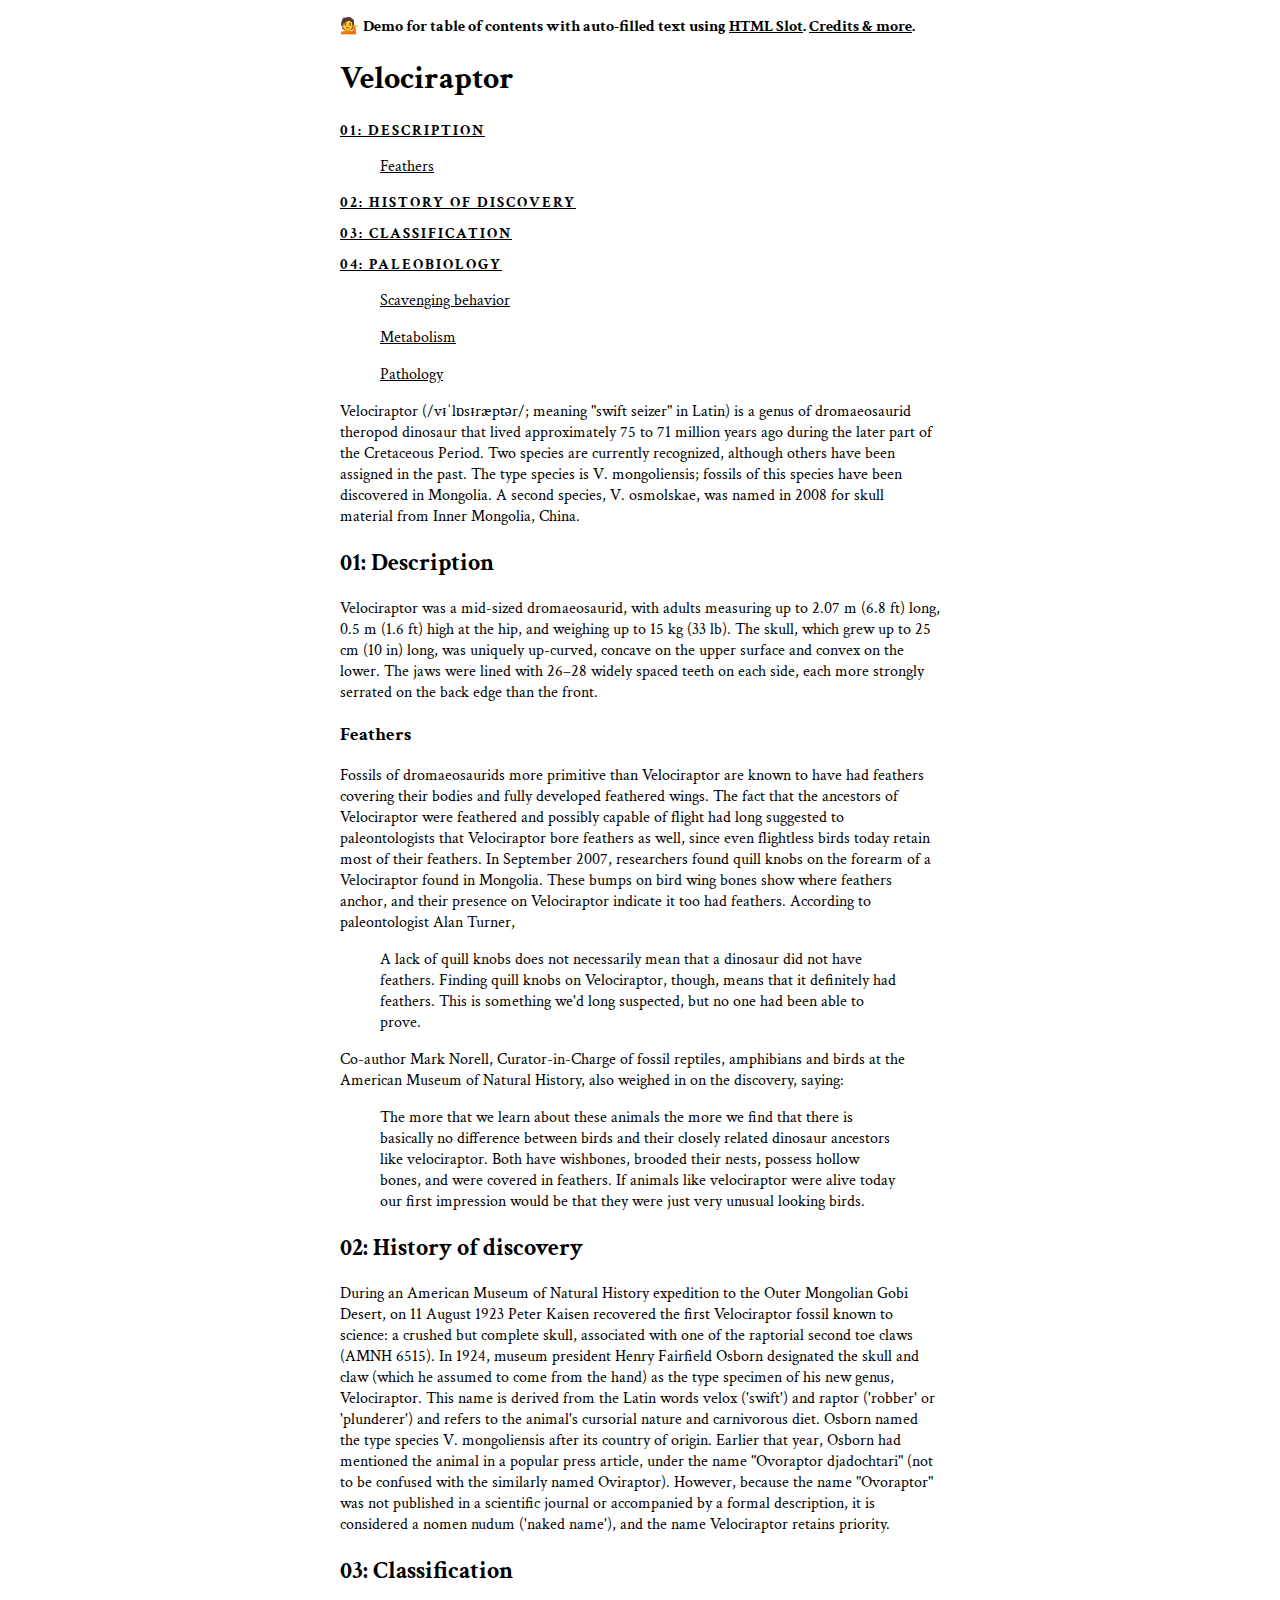
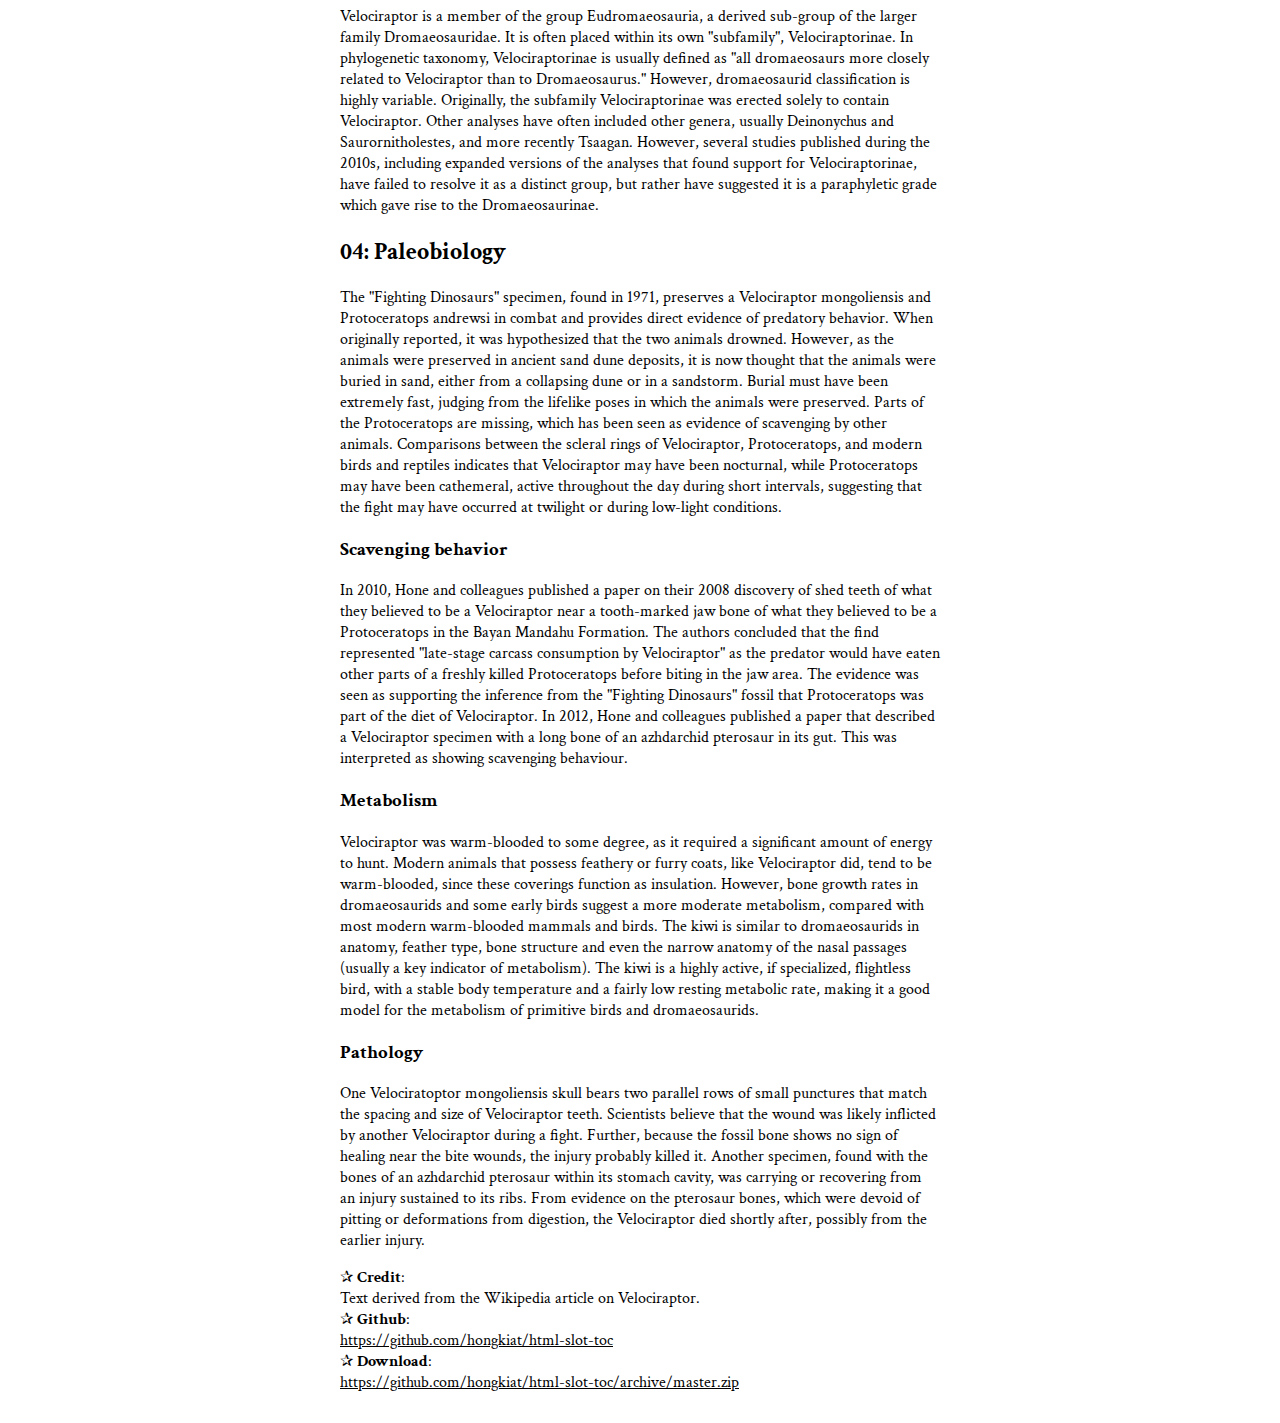
<file: frontend/TOC/index.html>
<!doctype html>
<html lang='en'>
<head>
	<!-- <link rel='stylesheet' href='style.css'> -->
	<link rel="shortcut icon" href="http://bit.ly/ghfavicon" width=32px>
	<link href="https://fonts.googleapis.com/css?family=Crimson+Text" rel="stylesheet">
	<title>Auto-filled TOC using HTML Slot | @rpsthecoder, Github</title>
<style>
@media (min-width: 610px) {
        body {
                width: 600px;
        }
}
@media (max-width: 610px) {
        body {
                width: 80%;
        }
}
html {
        font-family: 'Crimson Text', serif;
}
body {
        margin: auto;
}
a:link{
        color: inherit;
}
footer{
        margin-bottom: 30px;
}
article{
        counter-reset: heading;
}
article h2::before{
        counter-increment: heading;
        content: '0'counter(heading)': ';
}
#toc h2 {
        text-transform: uppercase;
        font-size: 11pt;
        letter-spacing: 2px;
}
#toc h3 {
        font-weight: normal;
        font-size: inherit;
}
</style>
</head>
<body>
<p><b>💁 Demo for table of contents with auto-filled text using <a href='https://www.w3.org/TR/shadow-dom/' target="_blank">HTML Slot</a>. <a href='#footer'>Credits &amp; more</a>.</b></p>	
<h1>Velociraptor</h1>	
<div id='toc'></div>	
<article>
	<p>Velociraptor (/vᵻˈlɒsᵻræptər/; meaning "swift seizer" in Latin) is a genus of dromaeosaurid theropod dinosaur that lived approximately 75 to 71 million years ago during the later part of the Cretaceous Period. Two species are currently recognized, although others have been assigned in the past. The type species is V. mongoliensis; fossils of this species have been discovered in Mongolia. A second species, V. osmolskae, was named in 2008 for skull material from Inner Mongolia, China.</p>
	
	<h2 id='h-1' slot='h-1'>Description</h2>
	<p>Velociraptor was a mid-sized dromaeosaurid, with adults measuring up to 2.07 m (6.8 ft) long, 0.5 m (1.6 ft) high at the hip, and weighing up to 15 kg (33 lb). The skull, which grew up to 25 cm (10 in) long, was uniquely up-curved, concave on the upper surface and convex on the lower. The jaws were lined with 26–28 widely spaced teeth on each side, each more strongly serrated on the back edge than the front.</p>

	<h3 id='sh-1-1' slot='sh-1-1'>Feathers</h3>
	<p>Fossils of dromaeosaurids more primitive than Velociraptor are known to have had feathers covering their bodies and fully developed feathered wings. The fact that the ancestors of Velociraptor were feathered and possibly capable of flight had long suggested to paleontologists that Velociraptor bore feathers as well, since even flightless birds today retain most of their feathers. In September 2007, researchers found quill knobs on the forearm of a Velociraptor found in Mongolia. These bumps on bird wing bones show where feathers anchor, and their presence on Velociraptor indicate it too had feathers. According to paleontologist Alan Turner,</p>
	<blockquote>A lack of quill knobs does not necessarily mean that a dinosaur did not have feathers. Finding quill knobs on Velociraptor, though, means that it definitely had feathers. This is something we'd long suspected, but no one had been able to prove.</blockquote>
	<p>Co-author Mark Norell, Curator-in-Charge of fossil reptiles, amphibians and birds at the American Museum of Natural History, also weighed in on the discovery, saying:</p>

	<blockquote>The more that we learn about these animals the more we find that there is basically no difference between birds and their closely related dinosaur ancestors like velociraptor. Both have wishbones, brooded their nests, possess hollow bones, and were covered in feathers. If animals like velociraptor were alive today our first impression would be that they were just very unusual looking birds.</blockquote >

	<h2 id='h-2' slot='h-2'>History of discovery</h2>
	<p>During an American Museum of Natural History expedition to the Outer Mongolian Gobi Desert, on 11 August 1923 Peter Kaisen recovered the first Velociraptor fossil known to science: a crushed but complete skull, associated with one of the raptorial second toe claws (AMNH 6515). In 1924, museum president Henry Fairfield Osborn designated the skull and claw (which he assumed to come from the hand) as the type specimen of his new genus, Velociraptor. This name is derived from the Latin words velox ('swift') and raptor ('robber' or 'plunderer') and refers to the animal's cursorial nature and carnivorous diet. Osborn named the type species V. mongoliensis after its country of origin. Earlier that year, Osborn had mentioned the animal in a popular press article, under the name "Ovoraptor djadochtari" (not to be confused with the similarly named Oviraptor). However, because the name "Ovoraptor" was not published in a scientific journal or accompanied by a formal description, it is considered a nomen nudum ('naked name'), and the name Velociraptor retains priority.</p>

	<h2 id='h-3' slot='h-3'>Classification</h2>
	<p>Velociraptor is a member of the group Eudromaeosauria, a derived sub-group of the larger family Dromaeosauridae. It is often placed within its own "subfamily", Velociraptorinae. In phylogenetic taxonomy, Velociraptorinae is usually defined as "all dromaeosaurs more closely related to Velociraptor than to Dromaeosaurus." However, dromaeosaurid classification is highly variable. Originally, the subfamily Velociraptorinae was erected solely to contain Velociraptor. Other analyses have often included other genera, usually Deinonychus and Saurornitholestes, and more recently Tsaagan. However, several studies published during the 2010s, including expanded versions of the analyses that found support for Velociraptorinae, have failed to resolve it as a distinct group, but rather have suggested it is a paraphyletic grade which gave rise to the Dromaeosaurinae.</p>

	<h2 id='h-4' slot='h-4'>Paleobiology</h2>
	<p>The "Fighting Dinosaurs" specimen, found in 1971, preserves a Velociraptor mongoliensis and Protoceratops andrewsi in combat and provides direct evidence of predatory behavior. When originally reported, it was hypothesized that the two animals drowned. However, as the animals were preserved in ancient sand dune deposits, it is now thought that the animals were buried in sand, either from a collapsing dune or in a sandstorm. Burial must have been extremely fast, judging from the lifelike poses in which the animals were preserved. Parts of the Protoceratops are missing, which has been seen as evidence of scavenging by other animals. Comparisons between the scleral rings of Velociraptor, Protoceratops, and modern birds and reptiles indicates that Velociraptor may have been nocturnal, while Protoceratops may have been cathemeral, active throughout the day during short intervals, suggesting that the fight may have occurred at twilight or during low-light conditions.</p>

	<h3 id='sh-4-1' slot='sh-4-1'>Scavenging behavior</h3>
	<p>In 2010, Hone and colleagues published a paper on their 2008 discovery of shed teeth of what they believed to be a Velociraptor near a tooth-marked jaw bone of what they believed to be a Protoceratops in the Bayan Mandahu Formation. The authors concluded that the find represented "late-stage carcass consumption by Velociraptor" as the predator would have eaten other parts of a freshly killed Protoceratops before biting in the jaw area. The evidence was seen as supporting the inference from the "Fighting Dinosaurs" fossil that Protoceratops was part of the diet of Velociraptor. In 2012, Hone and colleagues published a paper that described a Velociraptor specimen with a long bone of an azhdarchid pterosaur in its gut. This was interpreted as showing scavenging behaviour.</p>

	<h3 id='sh-4-2' slot='sh-4-2'>Metabolism</h3>
	<p>Velociraptor was warm-blooded to some degree, as it required a significant amount of energy to hunt. Modern animals that possess feathery or furry coats, like Velociraptor did, tend to be warm-blooded, since these coverings function as insulation. However, bone growth rates in dromaeosaurids and some early birds suggest a more moderate metabolism, compared with most modern warm-blooded mammals and birds. The kiwi is similar to dromaeosaurids in anatomy, feather type, bone structure and even the narrow anatomy of the nasal passages (usually a key indicator of metabolism). The kiwi is a highly active, if specialized, flightless bird, with a stable body temperature and a fairly low resting metabolic rate, making it a good model for the metabolism of primitive birds and dromaeosaurids.</p>

	<h3 id='sh-4-3' slot='sh-4-3'>Pathology</h3>
	<p>One Velociratoptor mongoliensis skull bears two parallel rows of small punctures that match the spacing and size of Velociraptor teeth. Scientists believe that the wound was likely inflicted by another Velociraptor during a fight. Further, because the fossil bone shows no sign of healing near the bite wounds, the injury probably killed it. Another specimen, found with the bones of an azhdarchid pterosaur within its stomach cavity, was carrying or recovering from an injury sustained to its ribs. From evidence on the pterosaur bones, which were devoid of pitting or deformations from digestion, the Velociraptor died shortly after, possibly from the earlier injury.</p>
</article>
<footer id='footer'>
	✰ <strong>Credit</strong>: <br> Text derived from the Wikipedia article on Velociraptor.<br>
	✰ <strong>Github</strong>: <br> <a href='https://github.com/hongkiat/html-slot-toc' target='_blank'>https://github.com/hongkiat/html-slot-toc</a><br>
	✰ <strong>Download</strong>: <br> <a href='https://github.com/hongkiat/html-slot-toc/archive/master.zip' target='_blank'>https://github.com/hongkiat/html-slot-toc/archive/master.zip</a>
</footer>
<template>
	<ul>
		<li>
			<a href='#h-1'><slot name='h-1'></slot></a>
			<ul>
				<li><a href='#sh-1-1'><slot name='sh-1-1'></slot></a></li>
			</ul>
		</li>
		<li><a href='#h-2'><slot name='h-2'></slot></a></li>
		<li><a href='#h-3'><slot name='h-3'></slot></a></li>
		<li>
			<a href='#h-4'><slot name='h-4'></slot></a>
			<ul>
				<li><a href='#sh-4-1'><slot name='sh-4-1'></slot></a></li>
				<li><a href='#sh-4-2'><slot name='sh-4-2'></slot></a></li>
				<li><a href='#sh-4-3'><slot name='sh-4-3'></slot></a></li>
			</ul>
		</li>
	</ul>
	<style>
		ul{
			list-style: none;
		}
		ul:not(li>ul){
			padding-left: 0;
		}
		a:link {
			color: inherit;
		}
	</style>
</template>
<!-- <script src='script.js'></script> -->
<script type="text/javascript">
	if('name' in document.createElement('slot') && 'attachShadow' in document.createElement('p')) {
		let templateContent = document.querySelector('template').content;
		let article = document.querySelector('article').cloneNode(true);
		article.querySelectorAll('*[id]').forEach((ele)=>{ele.removeAttribute('id')})
		article.attachShadow({  mode: 'closed' }).appendChild(templateContent.cloneNode(true));
		document.querySelector('#toc').appendChild(article);
	}
	else{
		let strong = document.createElement('strong');
		strong.textContent = '⚠️ HTML Slot or Shadow DOM is not supported in your browser. Please try the demo in another browser.';
		strong.style['color'] = 'red';
		document.body.insertBefore(strong, document.querySelector('h1'))
	}
</script>
</body>
</html>
</file>
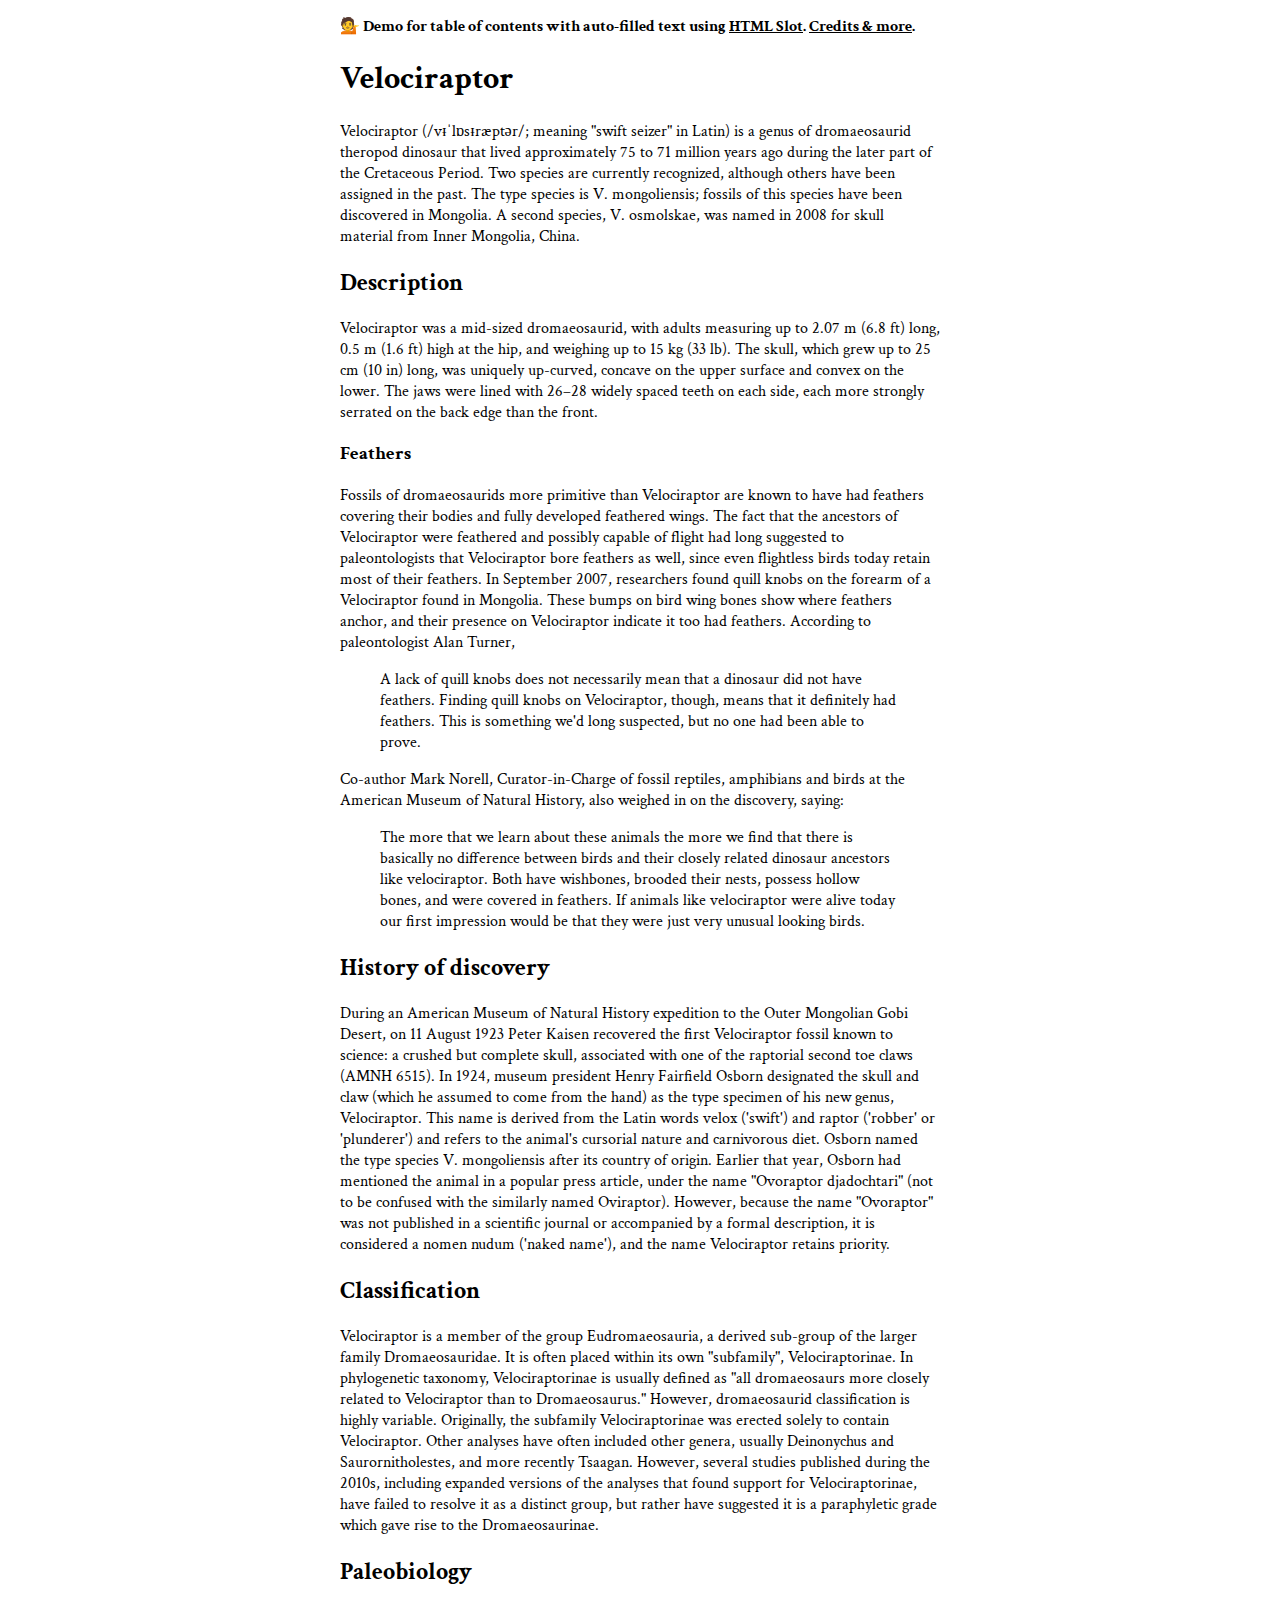
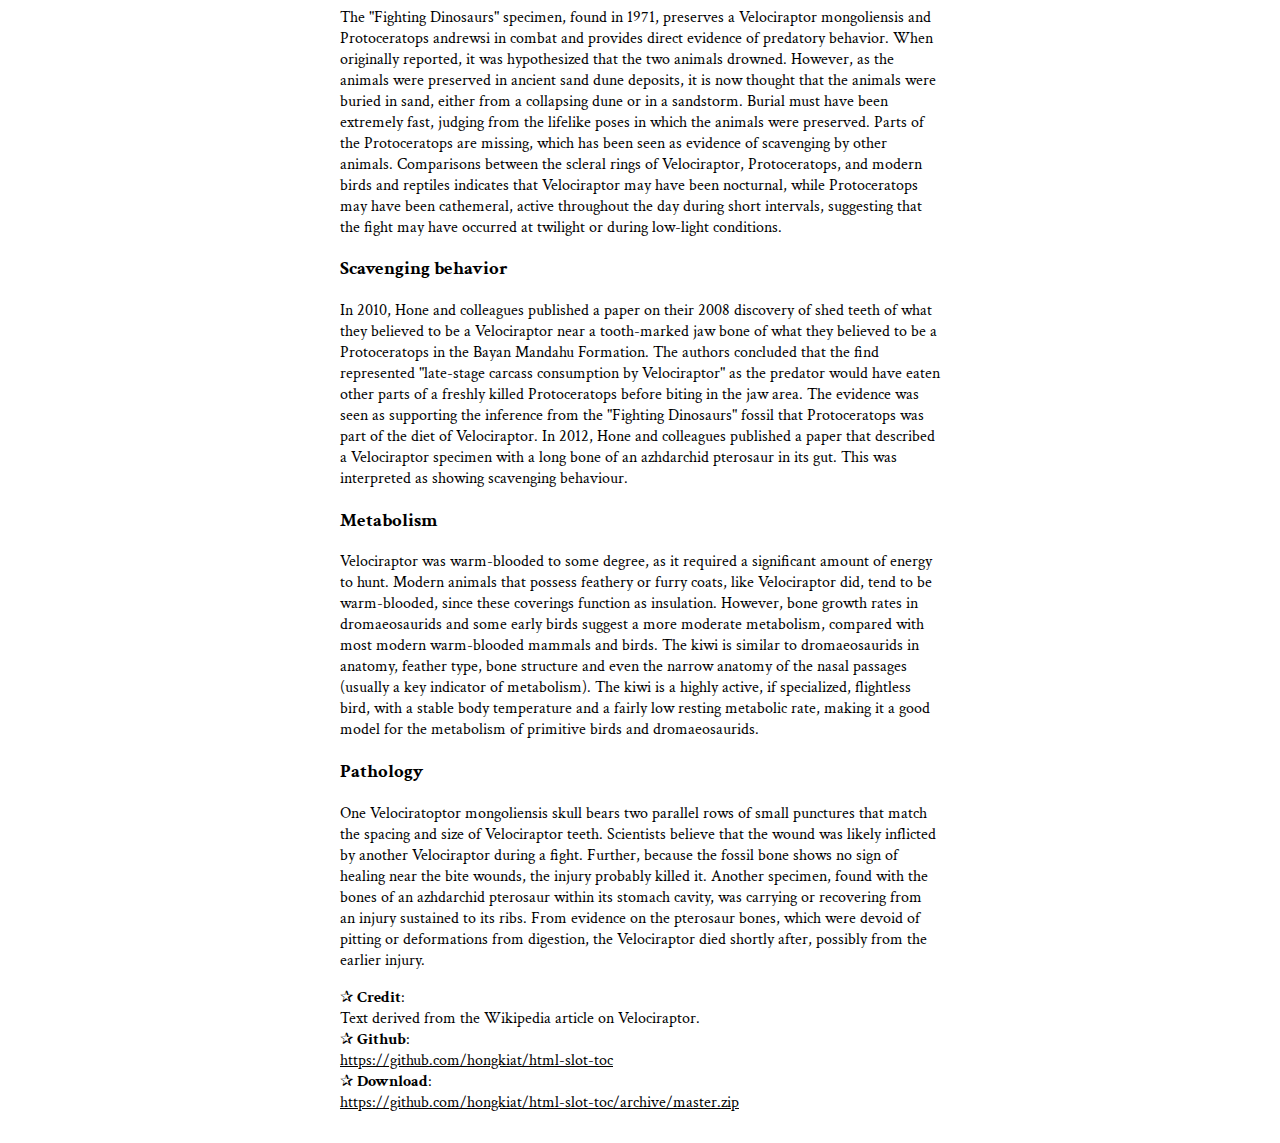
<file: frontend/index_no_toc.html>
<!doctype html>
<html lang='en'>
<head>	
  <link rel="shortcut icon" href="http://bit.ly/ghfavicon" width=32px>
  <link href="https://fonts.googleapis.com/css?family=Crimson+Text" rel="stylesheet">
  <title>Plain HTML page w/o Table of Contents</title>
  <style>
  @media (min-width: 610px) {
    body {
      width: 600px;
    }
  }
  @media (max-width: 610px) {
    body {
      width: 80%;
    }
  }
  html {
    font-family: 'Crimson Text', serif;
  }
  body {
    margin: auto;
  }
  a:link{
    color: inherit;
  }
  footer{
    margin-bottom: 30px;
  }
  </style>
</head>
<body>
  <p><b>💁 Demo for table of contents with auto-filled text using <a href='https://www.w3.org/TR/shadow-dom/' target="_blank">HTML Slot</a>. <a href='#footer'>Credits &amp; more</a>.</b></p>
  <h1>Velociraptor</h1>
  <article>
    <p>Velociraptor (/vᵻˈlɒsᵻræptər/; meaning "swift seizer" in Latin) is a genus of dromaeosaurid theropod dinosaur that lived approximately 75 to 71 million years ago during the later part of the Cretaceous Period. Two species are currently recognized, although others have been assigned in the past. The type species is V. mongoliensis; fossils of this species have been discovered in Mongolia. A second species, V. osmolskae, was named in 2008 for skull material from Inner Mongolia, China.</p>

    <h2 id='h-1' slot='h-1'>Description</h2>
    <p>Velociraptor was a mid-sized dromaeosaurid, with adults measuring up to 2.07 m (6.8 ft) long, 0.5 m (1.6 ft) high at the hip, and weighing up to 15 kg (33 lb). The skull, which grew up to 25 cm (10 in) long, was uniquely up-curved, concave on the upper surface and convex on the lower. The jaws were lined with 26–28 widely spaced teeth on each side, each more strongly serrated on the back edge than the front.</p>

    <h3 id='sh-1-1' slot='sh-1-1'>Feathers</h3>
    <p>Fossils of dromaeosaurids more primitive than Velociraptor are known to have had feathers covering their bodies and fully developed feathered wings. The fact that the ancestors of Velociraptor were feathered and possibly capable of flight had long suggested to paleontologists that Velociraptor bore feathers as well, since even flightless birds today retain most of their feathers. In September 2007, researchers found quill knobs on the forearm of a Velociraptor found in Mongolia. These bumps on bird wing bones show where feathers anchor, and their presence on Velociraptor indicate it too had feathers. According to paleontologist Alan Turner,</p>
    <blockquote>A lack of quill knobs does not necessarily mean that a dinosaur did not have feathers. Finding quill knobs on Velociraptor, though, means that it definitely had feathers. This is something we'd long suspected, but no one had been able to prove.</blockquote>
    <p>Co-author Mark Norell, Curator-in-Charge of fossil reptiles, amphibians and birds at the American Museum of Natural History, also weighed in on the discovery, saying:</p>

    <blockquote>The more that we learn about these animals the more we find that there is basically no difference between birds and their closely related dinosaur ancestors like velociraptor. Both have wishbones, brooded their nests, possess hollow bones, and were covered in feathers. If animals like velociraptor were alive today our first impression would be that they were just very unusual looking birds.</blockquote >

    <h2 id='h-2' slot='h-2'>History of discovery</h2>
    <p>During an American Museum of Natural History expedition to the Outer Mongolian Gobi Desert, on 11 August 1923 Peter Kaisen recovered the first Velociraptor fossil known to science: a crushed but complete skull, associated with one of the raptorial second toe claws (AMNH 6515). In 1924, museum president Henry Fairfield Osborn designated the skull and claw (which he assumed to come from the hand) as the type specimen of his new genus, Velociraptor. This name is derived from the Latin words velox ('swift') and raptor ('robber' or 'plunderer') and refers to the animal's cursorial nature and carnivorous diet. Osborn named the type species V. mongoliensis after its country of origin. Earlier that year, Osborn had mentioned the animal in a popular press article, under the name "Ovoraptor djadochtari" (not to be confused with the similarly named Oviraptor). However, because the name "Ovoraptor" was not published in a scientific journal or accompanied by a formal description, it is considered a nomen nudum ('naked name'), and the name Velociraptor retains priority.</p>

    <h2 id='h-3' slot='h-3'>Classification</h2>
    <p>Velociraptor is a member of the group Eudromaeosauria, a derived sub-group of the larger family Dromaeosauridae. It is often placed within its own "subfamily", Velociraptorinae. In phylogenetic taxonomy, Velociraptorinae is usually defined as "all dromaeosaurs more closely related to Velociraptor than to Dromaeosaurus." However, dromaeosaurid classification is highly variable. Originally, the subfamily Velociraptorinae was erected solely to contain Velociraptor. Other analyses have often included other genera, usually Deinonychus and Saurornitholestes, and more recently Tsaagan. However, several studies published during the 2010s, including expanded versions of the analyses that found support for Velociraptorinae, have failed to resolve it as a distinct group, but rather have suggested it is a paraphyletic grade which gave rise to the Dromaeosaurinae.</p>

    <h2 id='h-4' slot='h-4'>Paleobiology</h2>
    <p>The "Fighting Dinosaurs" specimen, found in 1971, preserves a Velociraptor mongoliensis and Protoceratops andrewsi in combat and provides direct evidence of predatory behavior. When originally reported, it was hypothesized that the two animals drowned. However, as the animals were preserved in ancient sand dune deposits, it is now thought that the animals were buried in sand, either from a collapsing dune or in a sandstorm. Burial must have been extremely fast, judging from the lifelike poses in which the animals were preserved. Parts of the Protoceratops are missing, which has been seen as evidence of scavenging by other animals. Comparisons between the scleral rings of Velociraptor, Protoceratops, and modern birds and reptiles indicates that Velociraptor may have been nocturnal, while Protoceratops may have been cathemeral, active throughout the day during short intervals, suggesting that the fight may have occurred at twilight or during low-light conditions.</p>

    <h3 id='sh-4-1' slot='sh-4-1'>Scavenging behavior</h3>
    <p>In 2010, Hone and colleagues published a paper on their 2008 discovery of shed teeth of what they believed to be a Velociraptor near a tooth-marked jaw bone of what they believed to be a Protoceratops in the Bayan Mandahu Formation. The authors concluded that the find represented "late-stage carcass consumption by Velociraptor" as the predator would have eaten other parts of a freshly killed Protoceratops before biting in the jaw area. The evidence was seen as supporting the inference from the "Fighting Dinosaurs" fossil that Protoceratops was part of the diet of Velociraptor. In 2012, Hone and colleagues published a paper that described a Velociraptor specimen with a long bone of an azhdarchid pterosaur in its gut. This was interpreted as showing scavenging behaviour.</p>

    <h3 id='sh-4-2' slot='sh-4-2'>Metabolism</h3>
    <p>Velociraptor was warm-blooded to some degree, as it required a significant amount of energy to hunt. Modern animals that possess feathery or furry coats, like Velociraptor did, tend to be warm-blooded, since these coverings function as insulation. However, bone growth rates in dromaeosaurids and some early birds suggest a more moderate metabolism, compared with most modern warm-blooded mammals and birds. The kiwi is similar to dromaeosaurids in anatomy, feather type, bone structure and even the narrow anatomy of the nasal passages (usually a key indicator of metabolism). The kiwi is a highly active, if specialized, flightless bird, with a stable body temperature and a fairly low resting metabolic rate, making it a good model for the metabolism of primitive birds and dromaeosaurids.</p>

    <h3 id='sh-4-3' slot='sh-4-3'>Pathology</h3>
    <p>One Velociratoptor mongoliensis skull bears two parallel rows of small punctures that match the spacing and size of Velociraptor teeth. Scientists believe that the wound was likely inflicted by another Velociraptor during a fight. Further, because the fossil bone shows no sign of healing near the bite wounds, the injury probably killed it. Another specimen, found with the bones of an azhdarchid pterosaur within its stomach cavity, was carrying or recovering from an injury sustained to its ribs. From evidence on the pterosaur bones, which were devoid of pitting or deformations from digestion, the Velociraptor died shortly after, possibly from the earlier injury.</p>
  </article>
  <footer id='footer'>
    ✰ <strong>Credit</strong>: <br> Text derived from the Wikipedia article on Velociraptor.<br>
    ✰ <strong>Github</strong>: <br> <a href='https://github.com/hongkiat/html-slot-toc' target='_blank'>https://github.com/hongkiat/html-slot-toc</a><br>
    ✰ <strong>Download</strong>: <br> <a href='https://github.com/hongkiat/html-slot-toc/archive/master.zip' target='_blank'>https://github.com/hongkiat/html-slot-toc/archive/master.zip</a>
  </footer>
</body>
</html>
</file>
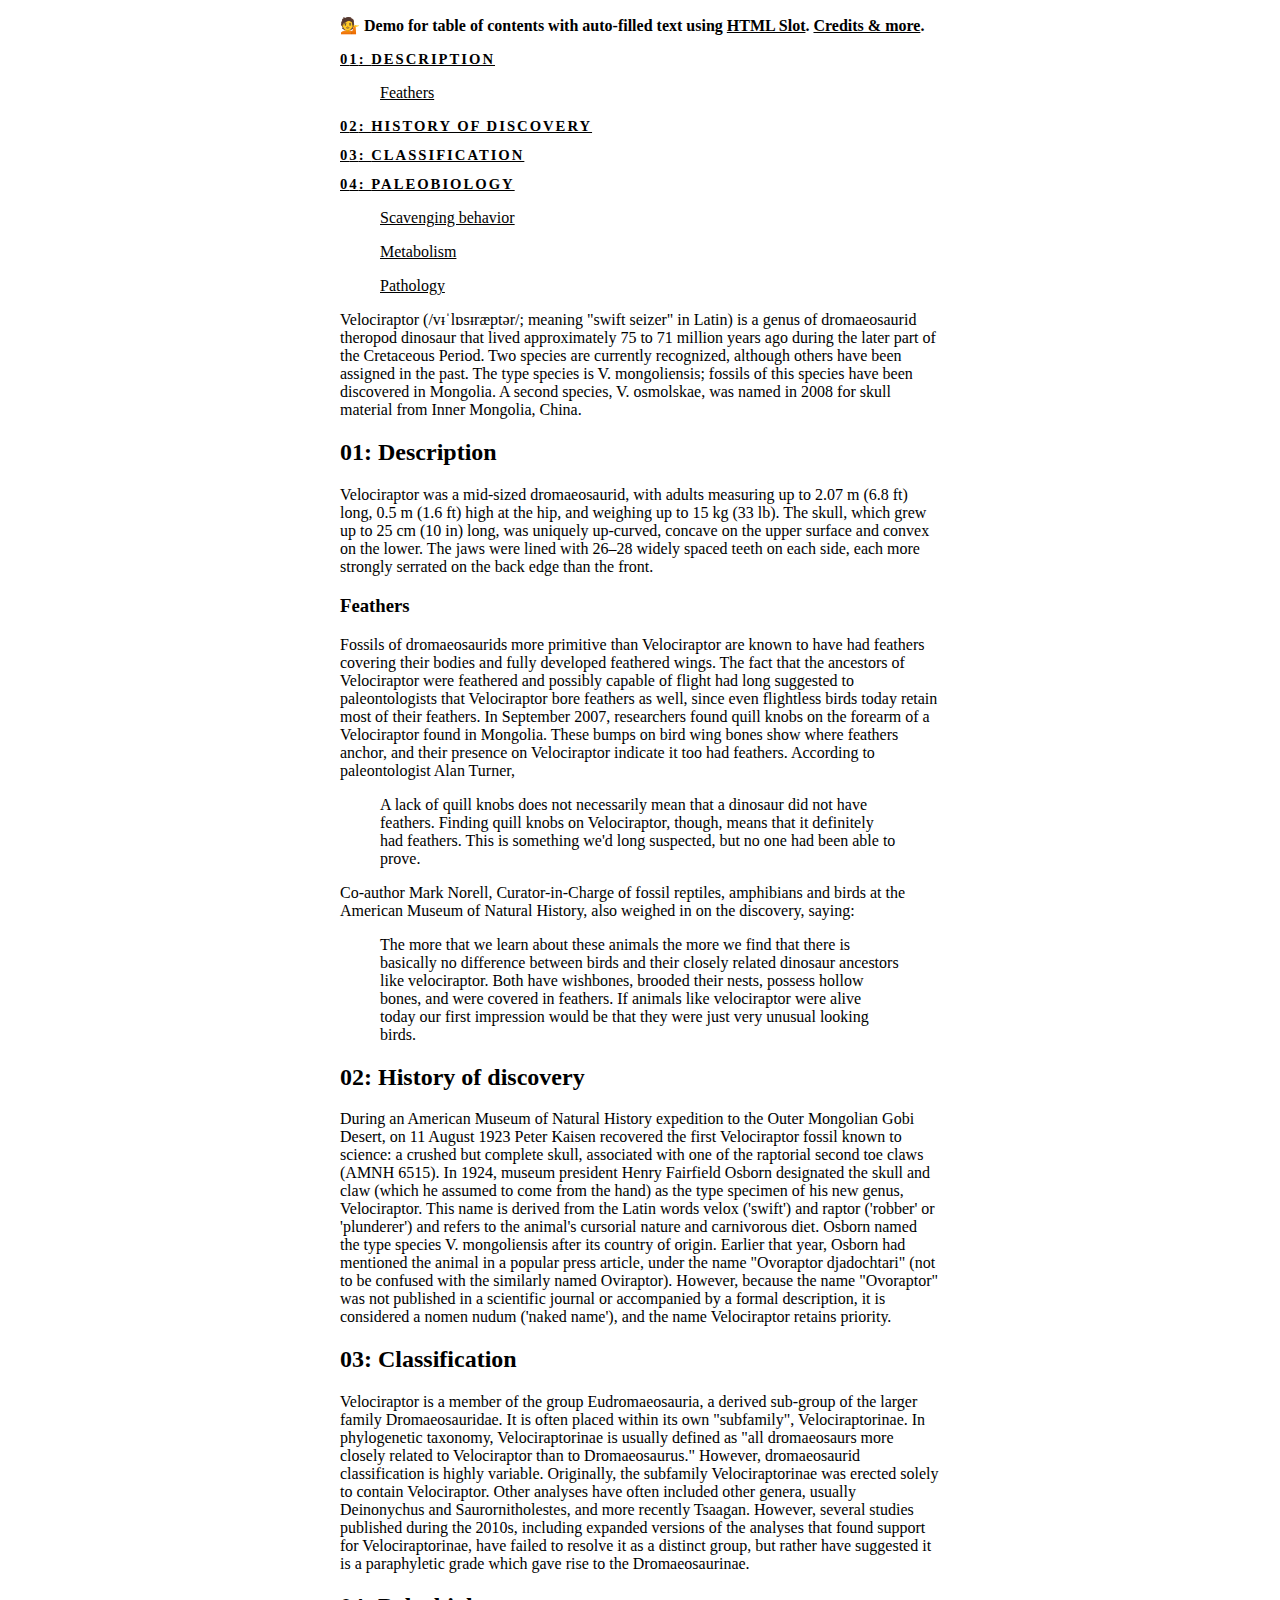
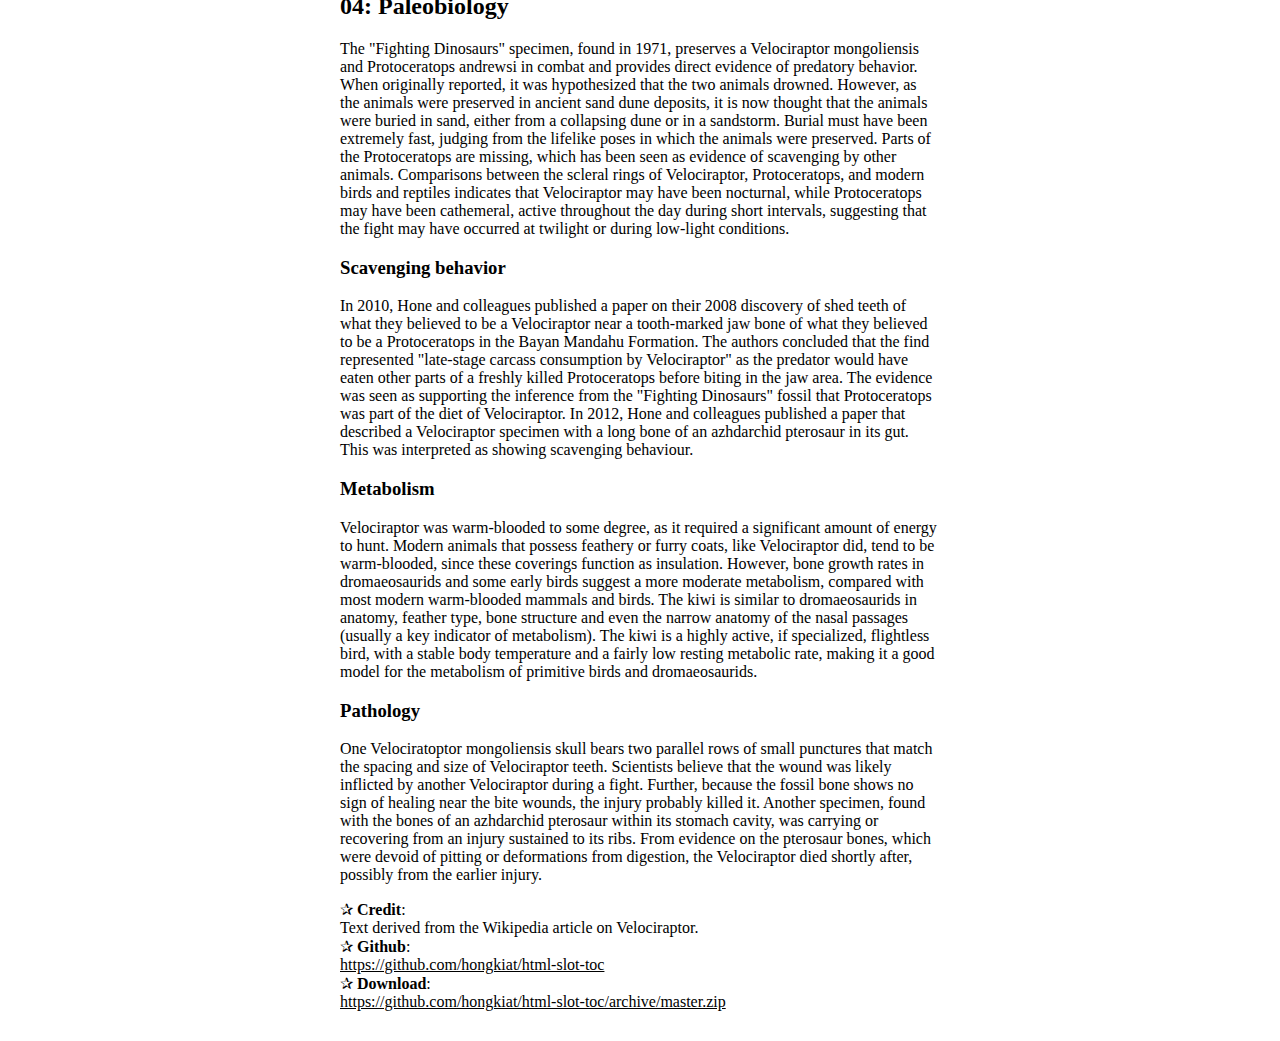
<file: frontend/TOC/index01.html>
<!DOCTYPE html>
<html>
    <head>
        <style>
        @media (min-width: 610px) {
            body {
                    width: 600px;
            }
        }
        @media (max-width: 610px) {
            body {
                    width: 80%;
            }
        }
        html {
            font-family: 'Crimson Text', serif;
        }
        body {
            margin: auto;
        }
        a:link{
            color: inherit;
        }
        footer{
            margin-bottom: 30px;
        }
        article{
            counter-reset: heading;
        }
        article h2::before{
            counter-increment: heading;
            content: '0'counter(heading)': ';
        }
        #toc h2 {
            text-transform: uppercase;
            font-size: 11pt;
            letter-spacing: 2px;
        }
        #toc h3 {
            font-weight: normal;
            font-size: inherit;
        }
        </style>
    </head>
    <body>
        <p><b>💁 Demo for table of contents with auto-filled text using <a href='https://www.w3.org/TR/shadow-dom/' target="_blank">HTML Slot</a>. <a href='#footer'>Credits &amp; more</a>.</b></p>
        <div id='toc'></div>
        <article>
            <p>Velociraptor (/vᵻˈlɒsᵻræptər/; meaning "swift seizer" in Latin) is a genus of dromaeosaurid theropod dinosaur that lived approximately 75 to 71 million years ago during the later part of the Cretaceous Period. Two species are currently recognized, although others have been assigned in the past. The type species is V. mongoliensis; fossils of this species have been discovered in Mongolia. A second species, V. osmolskae, was named in 2008 for skull material from Inner Mongolia, China.</p>
            
            <h2 id='h-1' slot='h-1'>Description</h2>
            <p>Velociraptor was a mid-sized dromaeosaurid, with adults measuring up to 2.07 m (6.8 ft) long, 0.5 m (1.6 ft) high at the hip, and weighing up to 15 kg (33 lb). The skull, which grew up to 25 cm (10 in) long, was uniquely up-curved, concave on the upper surface and convex on the lower. The jaws were lined with 26–28 widely spaced teeth on each side, each more strongly serrated on the back edge than the front.</p>
        
            <h3 id='sh-1-1' slot='sh-1-1'>Feathers</h3>
            <p>Fossils of dromaeosaurids more primitive than Velociraptor are known to have had feathers covering their bodies and fully developed feathered wings. The fact that the ancestors of Velociraptor were feathered and possibly capable of flight had long suggested to paleontologists that Velociraptor bore feathers as well, since even flightless birds today retain most of their feathers. In September 2007, researchers found quill knobs on the forearm of a Velociraptor found in Mongolia. These bumps on bird wing bones show where feathers anchor, and their presence on Velociraptor indicate it too had feathers. According to paleontologist Alan Turner,</p>
            <blockquote>A lack of quill knobs does not necessarily mean that a dinosaur did not have feathers. Finding quill knobs on Velociraptor, though, means that it definitely had feathers. This is something we'd long suspected, but no one had been able to prove.</blockquote>
            <p>Co-author Mark Norell, Curator-in-Charge of fossil reptiles, amphibians and birds at the American Museum of Natural History, also weighed in on the discovery, saying:</p>
        
            <blockquote>The more that we learn about these animals the more we find that there is basically no difference between birds and their closely related dinosaur ancestors like velociraptor. Both have wishbones, brooded their nests, possess hollow bones, and were covered in feathers. If animals like velociraptor were alive today our first impression would be that they were just very unusual looking birds.</blockquote >
        
            <h2 id='h-2' slot='h-2'>History of discovery</h2>
            <p>During an American Museum of Natural History expedition to the Outer Mongolian Gobi Desert, on 11 August 1923 Peter Kaisen recovered the first Velociraptor fossil known to science: a crushed but complete skull, associated with one of the raptorial second toe claws (AMNH 6515). In 1924, museum president Henry Fairfield Osborn designated the skull and claw (which he assumed to come from the hand) as the type specimen of his new genus, Velociraptor. This name is derived from the Latin words velox ('swift') and raptor ('robber' or 'plunderer') and refers to the animal's cursorial nature and carnivorous diet. Osborn named the type species V. mongoliensis after its country of origin. Earlier that year, Osborn had mentioned the animal in a popular press article, under the name "Ovoraptor djadochtari" (not to be confused with the similarly named Oviraptor). However, because the name "Ovoraptor" was not published in a scientific journal or accompanied by a formal description, it is considered a nomen nudum ('naked name'), and the name Velociraptor retains priority.</p>
        
            <h2 id='h-3' slot='h-3'>Classification</h2>
            <p>Velociraptor is a member of the group Eudromaeosauria, a derived sub-group of the larger family Dromaeosauridae. It is often placed within its own "subfamily", Velociraptorinae. In phylogenetic taxonomy, Velociraptorinae is usually defined as "all dromaeosaurs more closely related to Velociraptor than to Dromaeosaurus." However, dromaeosaurid classification is highly variable. Originally, the subfamily Velociraptorinae was erected solely to contain Velociraptor. Other analyses have often included other genera, usually Deinonychus and Saurornitholestes, and more recently Tsaagan. However, several studies published during the 2010s, including expanded versions of the analyses that found support for Velociraptorinae, have failed to resolve it as a distinct group, but rather have suggested it is a paraphyletic grade which gave rise to the Dromaeosaurinae.</p>
        
            <h2 id='h-4' slot='h-4'>Paleobiology</h2>
            <p>The "Fighting Dinosaurs" specimen, found in 1971, preserves a Velociraptor mongoliensis and Protoceratops andrewsi in combat and provides direct evidence of predatory behavior. When originally reported, it was hypothesized that the two animals drowned. However, as the animals were preserved in ancient sand dune deposits, it is now thought that the animals were buried in sand, either from a collapsing dune or in a sandstorm. Burial must have been extremely fast, judging from the lifelike poses in which the animals were preserved. Parts of the Protoceratops are missing, which has been seen as evidence of scavenging by other animals. Comparisons between the scleral rings of Velociraptor, Protoceratops, and modern birds and reptiles indicates that Velociraptor may have been nocturnal, while Protoceratops may have been cathemeral, active throughout the day during short intervals, suggesting that the fight may have occurred at twilight or during low-light conditions.</p>
        
            <h3 id='sh-4-1' slot='sh-4-1'>Scavenging behavior</h3>
            <p>In 2010, Hone and colleagues published a paper on their 2008 discovery of shed teeth of what they believed to be a Velociraptor near a tooth-marked jaw bone of what they believed to be a Protoceratops in the Bayan Mandahu Formation. The authors concluded that the find represented "late-stage carcass consumption by Velociraptor" as the predator would have eaten other parts of a freshly killed Protoceratops before biting in the jaw area. The evidence was seen as supporting the inference from the "Fighting Dinosaurs" fossil that Protoceratops was part of the diet of Velociraptor. In 2012, Hone and colleagues published a paper that described a Velociraptor specimen with a long bone of an azhdarchid pterosaur in its gut. This was interpreted as showing scavenging behaviour.</p>
        
            <h3 id='sh-4-2' slot='sh-4-2'>Metabolism</h3>
            <p>Velociraptor was warm-blooded to some degree, as it required a significant amount of energy to hunt. Modern animals that possess feathery or furry coats, like Velociraptor did, tend to be warm-blooded, since these coverings function as insulation. However, bone growth rates in dromaeosaurids and some early birds suggest a more moderate metabolism, compared with most modern warm-blooded mammals and birds. The kiwi is similar to dromaeosaurids in anatomy, feather type, bone structure and even the narrow anatomy of the nasal passages (usually a key indicator of metabolism). The kiwi is a highly active, if specialized, flightless bird, with a stable body temperature and a fairly low resting metabolic rate, making it a good model for the metabolism of primitive birds and dromaeosaurids.</p>
        
            <h3 id='sh-4-3' slot='sh-4-3'>Pathology</h3>
            <p>One Velociratoptor mongoliensis skull bears two parallel rows of small punctures that match the spacing and size of Velociraptor teeth. Scientists believe that the wound was likely inflicted by another Velociraptor during a fight. Further, because the fossil bone shows no sign of healing near the bite wounds, the injury probably killed it. Another specimen, found with the bones of an azhdarchid pterosaur within its stomach cavity, was carrying or recovering from an injury sustained to its ribs. From evidence on the pterosaur bones, which were devoid of pitting or deformations from digestion, the Velociraptor died shortly after, possibly from the earlier injury.</p>
        </article>
        <footer id='footer'>
            ✰ <strong>Credit</strong>: <br> Text derived from the Wikipedia article on Velociraptor.<br>
            ✰ <strong>Github</strong>: <br> <a href='https://github.com/hongkiat/html-slot-toc' target='_blank'>https://github.com/hongkiat/html-slot-toc</a><br>
            ✰ <strong>Download</strong>: <br> <a href='https://github.com/hongkiat/html-slot-toc/archive/master.zip' target='_blank'>https://github.com/hongkiat/html-slot-toc/archive/master.zip</a>
        </footer>
        <template>
            <ul>
                <li>
                    <a href='#h-1'><slot name='h-1'></slot></a>
                    <ul>
                        <li><a href='#sh-1-1'><slot name='sh-1-1'></slot></a></li>
                    </ul>
                </li>
                <li><a href='#h-2'><slot name='h-2'></slot></a></li>
                <li><a href='#h-3'><slot name='h-3'></slot></a></li>
                <li>
                    <a href='#h-4'><slot name='h-4'></slot></a>
                    <ul>
                        <li><a href='#sh-4-1'><slot name='sh-4-1'></slot></a></li>
                        <li><a href='#sh-4-2'><slot name='sh-4-2'></slot></a></li>
                        <li><a href='#sh-4-3'><slot name='sh-4-3'></slot></a></li>
                    </ul>
                </li>
            </ul>
            <style>
                ul{
                    list-style: none;
                }
                ul:not(li>ul){
                    padding-left: 0;
                }
                a:link {
                    color: inherit;
                }
            </style>
        </template>
        <script type="text/javascript">
            if('name' in document.createElement('slot') && 'attachShadow' in document.createElement('p')) {
                let templateContent = document.querySelector('template').content;
                let article = document.querySelector('article').cloneNode(true);
                article.querySelectorAll('*[id]').forEach((ele)=>{ele.removeAttribute('id')})
                article.attachShadow({  mode: 'closed' }).appendChild(templateContent.cloneNode(true));
                document.querySelector('#toc').appendChild(article);
            }
            else{
                let strong = document.createElement('strong');
                strong.textContent = '⚠️ HTML Slot or Shadow DOM is not supported in your browser. Please try the demo in another browser.';
                strong.style['color'] = 'red';
                document.body.insertBefore(strong, document.querySelector('h1'))
            }
        </script>
    </body>
</html>
</file>
<file: frontend/TOC/style.css>
@media (min-width: 610px) {
        body {
                width: 600px;
        }
}
@media (max-width: 610px) {
        body {
                width: 80%;
        }
}
html {
        font-family: 'Crimson Text', serif;
}
body {
        margin: auto;
}
a:link{
        color: inherit;
}
footer{
        margin-bottom: 30px;
}
article{
        counter-reset: heading;
}
article h2::before{
        counter-increment: heading;
        content: '0'counter(heading)': ';
}
#toc h2 {
        text-transform: uppercase;
        font-size: 11pt;
        letter-spacing: 2px;
}
#toc h3 {
        font-weight: normal;
        font-size: inherit;
}
</file>
